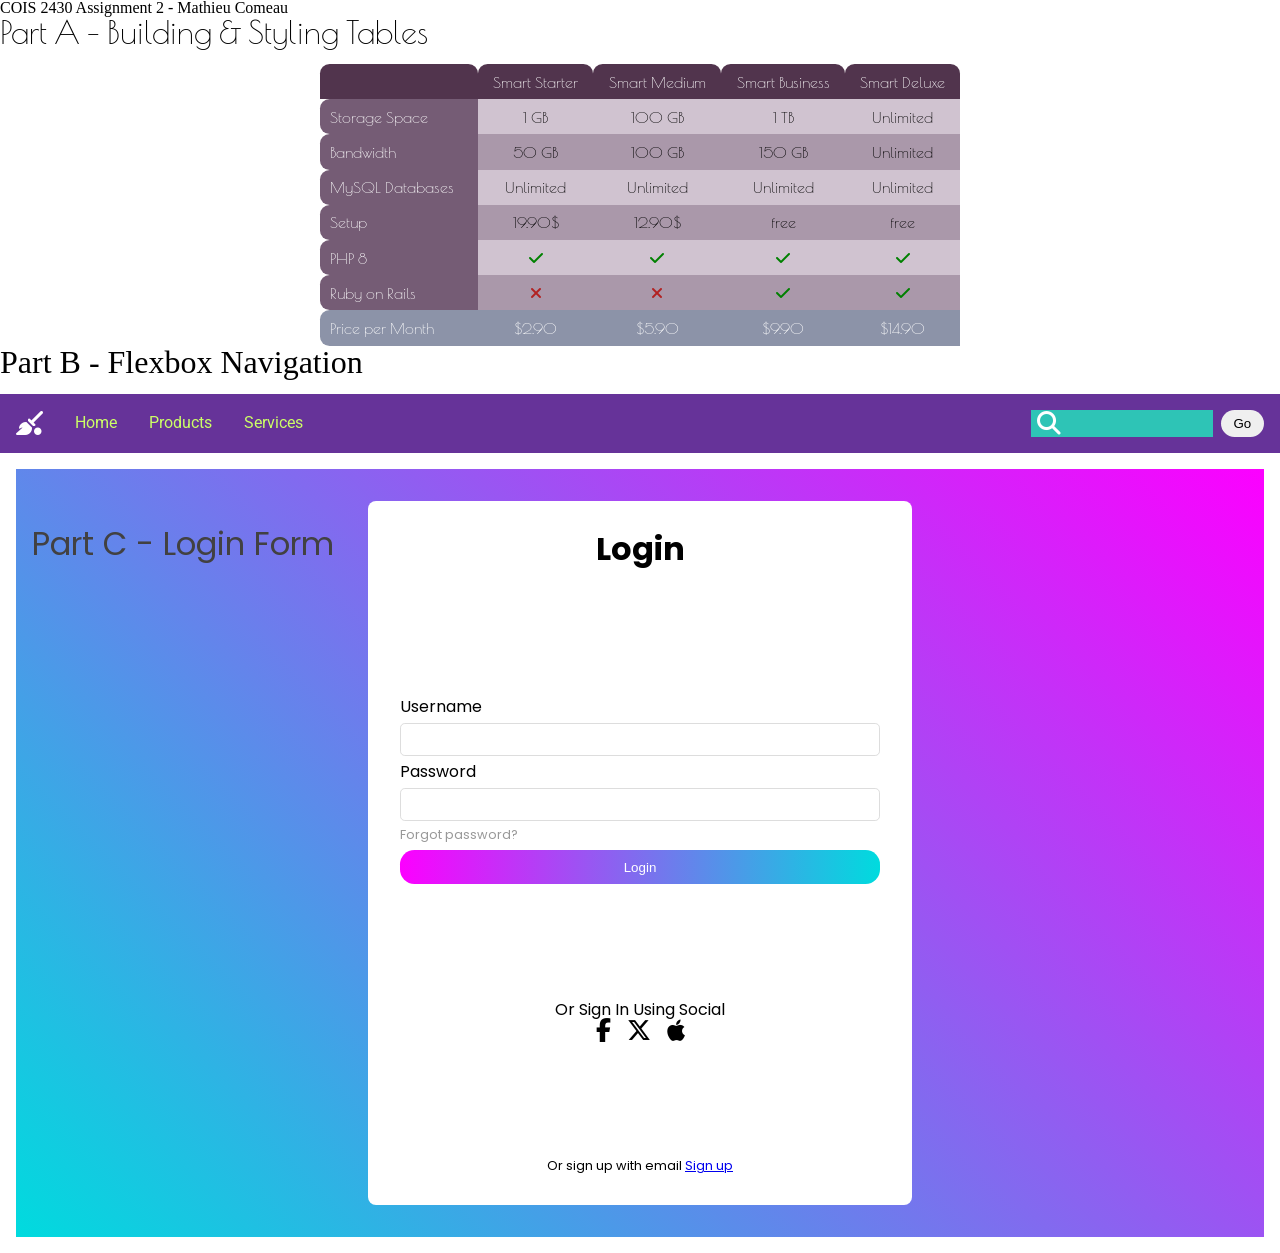
<file: q1/index.html>
<!DOCTYPE html>
<html lang="en">

<head>
    <meta charset="UTF-8">
    <title>COIS 2430 Assignment 2</title>

    <!-- Main CSS -->
    <link rel="stylesheet" href="styles/main.css">

    <!-- Google Fonts -->
    <link href="https://fonts.googleapis.com/css2?family=Poiret+One&family=Roboto&family=Poppins&display=swap" rel="stylesheet">
    <link rel="stylesheet" href="https://cdnjs.cloudflare.com/ajax/libs/font-awesome/6.5.0/css/all.min.css">

</head>

<body>
<h1> COIS 2430 Assignment 2 - Mathieu Comeau</h1>

<!--Part A Table-->
<section id="table">
    <h2>Part A - Building & Styling Tables</h2><!--Part A header-->

    <table>

<thead><!--column categories in table-->
<tr>
    <th></th>
<th>Smart Starter</th>
<th>Smart Medium</th>
<th>Smart Business</th>
<th>Smart Deluxe</th>
</tr>
</thead>

<tbody><!--includes data-->

<tr><!--comparison-->
<th>Storage Space</th>
<td>1 GB</td>
<td>100 GB</td>
<td>1 TB</td>
<td>Unlimited</td>
</tr>

<tr><!--comparison-->
<th>Bandwidth</th>
<td>50 GB</td>
<td>100 GB</td>
<td>150 GB</td>
<td>Unlimited</td>
</tr>

<tr><!--availability-->
<th>MySQL Databases</th>
<td>Unlimited</td>
<td>Unlimited</td>
<td>Unlimited</td>
<td>Unlimited</td>
</tr>

<tr><!--comparison-->
<th>Setup</th>
<td>19.90$</td>
<td>12.90$</td>
<td>free</td>
<td>free</td>
</tr>

<tr><!--support-->
<th>PHP 8</th>
<td><i class="fa-solid fa-check"></i></td>
<td><i class="fa-solid fa-check"></i></td>
<td><i class="fa-solid fa-check"></i></td>
<td><i class="fa-solid fa-check"></i></td>
</tr>

<tr><!--support-->
<th>Ruby on Rails</th>
<td><i class="fa-solid fa-xmark"></i></td>
<td><i class="fa-solid fa-xmark"></i></td>
<td><i class="fa-solid fa-check"></i></td>
<td><i class="fa-solid fa-check"></i></td>
</tr>

<tr><!--comparison-->
<th>Price per Month</th>
<td>$2.90</td>
<td>$5.90</td>
<td>$9.90</td>
<td>$14.90</td>
</tr>

</tbody>
    </table>
</section>


<!--Part B Navigation-->
<section id="navigation">
    <h2>Part B - Flexbox Navigation</h2><!--part b heading-->
    <nav>
        <i class="fa-solid fa-broom-ball"></i><!--nav icon broom ball-->

        <ul><!--nav menu links-->
            <li><a href="index.html">Home</a></li>
            <li><a href="#">Products</a></li>
            <li><a href="#">Services</a></li>
            </ul>

        <form><!--search form-->

            <div class="search-box"><!--container for search icon-->
            <i class="fa-solid fa-magnifying-glass"></i><!--search icon-->
            <input type="text"><!--input field-->
            </div>

<button>Go</button><!--submit button-->

    </form>
    </nav>
</section>

<!--Part C Login Form-->
<section id="login">
    <h2>Part C - Login Form</h2><!--Part C header-->
    <div class="login-container">
        <h1 class="login-title">Login</h1>
        <form>
            <!--username field-->
            <label for ="username">Username</label>
            <input type="text" id="username" name="username">

            <!--password field-->
            <label for ="password">Password</label>
            <input type="password" id="password" name="password">

            <a href="#" class="forgot">Forgot password?</a><!--forgot password link-->

            <button type="submit">Login</button><!--login button-->
        </form>

        <div class="social-login"><!--social login options-->
            <p>Or Sign In Using Social</p>
            <div class="icons">
                <i class="fa-brands fa-facebook-f"></i>
                <i class="fa-brands fa-x-twitter"></i>
                <i class="fa-brands fa-apple"></i>
            </div>
        </div>

        <p class="signup"><!--sign up section-->
            Or sign up with email
            <a href="#">Sign up</a>
        </p>
    </div>
</section>


</body>

</html>
</file>
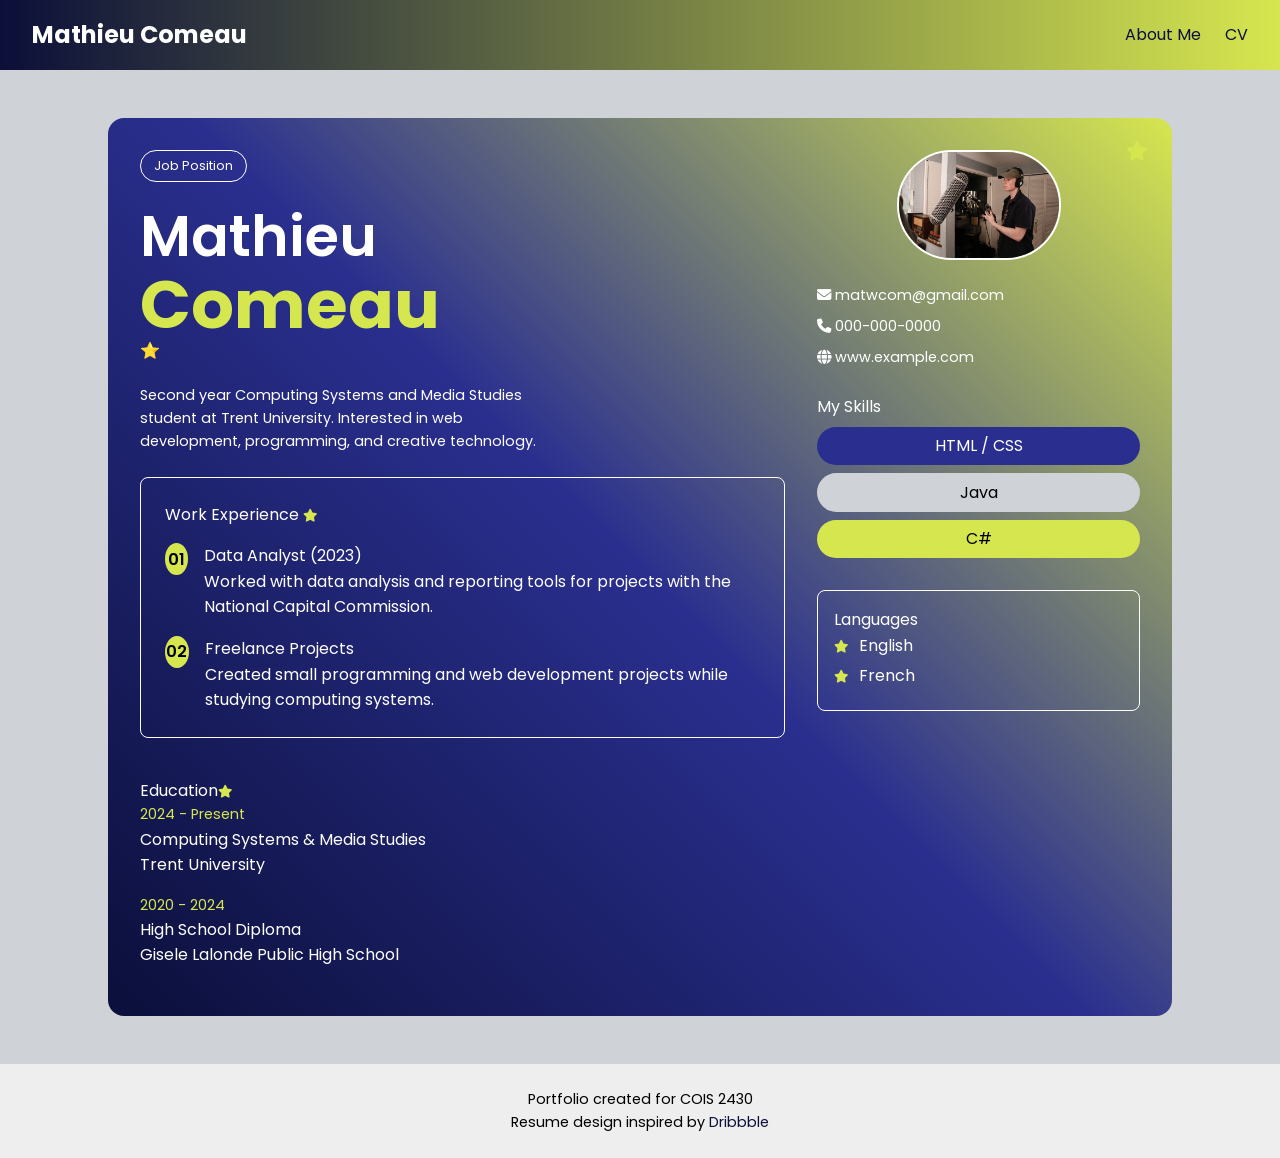
<file: q2/cv.html>
<!DOCTYPE html>
<html lang="en">
<head>
<meta charset="UTF-8">
<title>Mathieu Comeau CV</title>

<link rel="stylesheet" href="styles/main.css">
<link href="https://fonts.googleapis.com/css2?family=Poppins:wght@400;600;700&display=swap" rel="stylesheet">
<link rel="stylesheet" href="https://cdnjs.cloudflare.com/ajax/libs/font-awesome/6.5.0/css/all.min.css">

</head>

<body>

<header>
<nav class="nav-container">
<h1 class="nav-logo">Mathieu Comeau</h1>

<ul class="nav-links">
<li><a href="index.html">About Me</a></li>
<li><a href="cv.html">CV</a></li>
</ul>

</nav>
</header>


<main>

<section class="cv-layout">

<!-- LEFT COLUMN -->
<div class="cv-left">

<p class="job-tag">Job Position</p>

<h1 class="cv-name">
<span class="first-name">Mathieu</span>
<span class="last-name">Comeau</span>
</h1>

<p class="cv-summary">
Second year Computing Systems and Media Studies student at Trent University.
Interested in web development, programming, and creative technology.
</p>


<!-- EXPERIENCE -->
<article class="experience-box">

<h2>Work Experience <i class="fa-solid fa-star star-small"></i></h2>
<div class="experience-item">
<div class="exp-number">01</div>
<div class="exp-content">
<h3>Data Analyst (2023)</h3>
<p>
Worked with data analysis and reporting tools for projects
with the National Capital Commission.
</p>
</div>
</div>

<div class="experience-item">
<div class="exp-number">02</div>
<div class="exp-content">
<h3>Freelance Projects</h3>

<p>
Created small programming and web development projects
while studying computing systems.
</p>

</div>
</div>

</article>


<!-- EDUCATION -->
<article class="education-box">

<h2>Education<i class="fa-solid fa-star star-small"></i></h2>

<div class="education-item">
<p class="edu-year">2024 - Present</p>
<h3>Computing Systems & Media Studies</h3>
<p>Trent University</p>
</div>

<div class="education-item">
<p class="edu-year">2020 - 2024</p>
<h3>High School Diploma</h3>
<p>Gisele Lalonde Public High School</p>
</div>
</article>
</div>



<!-- RIGHT COLUMN -->
<div class="cv-right">
<div class="profile-area"><i class="fa-solid fa-star photo-star"></i>
<img src="images/profile.PNG" alt="Profile photo of Mathieu">
</div>

<div class="contact-box">
<p><i class="fa-solid fa-envelope"></i> matwcom@gmail.com</p>
<p><i class="fa-solid fa-phone"></i> 000-000-0000</p>
<p><i class="fa-solid fa-globe"></i> www.example.com</p>
</div>


<div class="skills-box">
<h2>My Skills</h2>
<p class="skill skill-blue">HTML / CSS</p>
<p class="skill skill-light">Java</p>
<p class="skill skill-neon">C#</p>
</div>

<div class="languages-box">
<h2>Languages</h2>
<ul>
<li><i class="fa-solid fa-star star-small"></i> English</li>
<li><i class="fa-solid fa-star star-small"></i> French</li>
</ul>
</div>
</div>
</section>
</main>

<footer>

<p>Portfolio created for COIS 2430</p>

<p>
Resume design inspired by
<a href="https://dribbble.com" target="_blank">Dribbble</a>
</p>

</footer>

</body>
</html>
</file>
<file: q1/styles/main.css>
@import url("reset.css");

/*TABLE*/

#table{
    font-family: "Poiret One", sans-serif;/*uses poiret one font for table*/
}
#table h2{
    font-size:2rem;
    margin-bottom:1rem;
}
#table .empty{
    background: transparent;
    padding: 0;
    display:none;
}
#navigation h2{
    font-size:2rem;
    margin-bottom:1rem;
}
/*#table td, table th{
    border-radius:0.4rem;
}*/
#table table{/*styling for main table element*/
    width: 50%;
    margin:0 auto;
    border-spacing: 0.5rem;
}
#table caption{/*styling for table title*/
    font-weight: bold;
    margin-bottom: 1rem;
}
/*#table thead th:first-child{
    border-top-left-radius: 0.6rem;
    border-top-right-radius: 0.6rem;
}
#table thead th:last-child{
    border-top-right-radius: 0.6rem;
    border-bottom-right-radius: 0.6rem;
}*/
#table thead th{/*styling for header row*/
    background: #51344d;
    color: white;
    padding: 0.6rem;
    border-top-left-radius: 0.6rem;
    border-top-right-radius: 0.6rem;
}
#table tbody th{/*styling for first column nmaes*/
    background: #755c75;
    color: white;
    padding: 0.6rem;
    text-align: left;
    border-top-left-radius: 0.6rem;
    border-bottom-left-radius: 0.6rem;
}
#table td{/*styling for standard table data cells*/
    text-align:center;
    padding:0.6rem;
}/*alternate row coloring */
#table tbody tr:nth-child(odd) td{
    background: #d0c3d0;
}/*alternate row coloring */
#table tbody tr:nth-child(even) td{
    background: #aa98aa;
}/*changing the background of the price row*/
#table tbody tr:last-child td, 
#table tbody tr:last-child th{
    background: #8c93a8;
    color: white;
}

.fa-check{/*green checkmark*/
    color:green;
}
.fa-xmark{/*red X*/
    color:firebrick;
}
/*NAVIGATION*/

#navigation nav{/*main navigation container*/
    display:flex;
    align-items: center;
    gap:2rem;
    background: rebeccapurple;
    padding: 1rem;
    font-family: "Roboto", sans-serif;
}
#navigation nav i {/*broom ball*/
    color: white;
    font-size: 1.5rem;
}
#navigation ul{/*nav menu list*/
    display: flex;
    gap: 2rem;
    list-style:none;
    margin:0;
    padding:0;
}
#navigation a{/*removes underline from links*/
    text-decoration: none;
}
#navigation a:link{/*unvisited state for links*/
    color: #ccff66;
}
#navigation a:visited{/*visited state for links*/
    color: #ff6666;
}
#navigation a:hover{/*hover state for links*/
    color:white;
}

#navigation form{/*search form container*/
    margin-left: auto;
    display:flex;
    align-items: center;
    gap: 0.5rem;
}
#navigation input{/*search input box*/
    padding: 0.4rem;
    border: none;
    background: #2ec4b6;
}
#navigation button{/*search button*/
    padding:0.4rem 0.8rem;
    border:none;
    border-radius: 1rem;
    cursor: pointer;
}
.search-box{/*container for search input and icon*/
    position: relative;
}
.search-box i{/*positions search icon inside input field*/
    position:absolute;
    left:0.4rem;
    top:50%;
    transform: translateY(-50%);
    color:white;
}
.search-box input{/*removes overlap*/
    padding-left: 1.5rem;
}

/*Login Form*/
#login h2{/*fixes title position*/
    position:absolute;
    top:33rem;
    left: 2rem;
    font-size: 2rem;
    color:#424141;
}
#login{/*background gradient*/
    min-height: 60vh;
    padding:2rem;
    background: linear-gradient(45deg, #00dbde, #fc00ff);
    border: 1rem solid #fff;
    display:flex;
    justify-content: center;
    align-items: center;
    font-family: "Poppins", sans-serif;
}
.login-title{
    text-align:center;
    font-size:2rem;
    font-weight:bold;
    margin-bottom: 1rem;
}
.login-container{/*login box container*/
    background: white;
    padding: 2rem;
    border-radius: 0.5rem;
    width: 30rem;
    min-height: 40rem;
    display:flex;
    flex-direction: column;
    justify-content: space-between;
}
.login-container form{/*login form layout*/
    display:flex;
    flex-direction: column;
    gap: 0.5rem;
}
.login-container input{/*input fields*/
    padding: 0.5rem;
    border: 0.1rem solid #ddd;
    border-radius:0.3rem;
}
.login-container button{/*login button*/
    background: linear-gradient(to left, #00dbde, #fc00ff);
    color: white;
    border:none;
    padding:0.6rem;
    border-radius: 0.9rem;
    cursor:pointer;
}
.forgot{/*forgot password link*/
    font-size:0.8rem;
    color:#999;
    text-decoration: none;
}
.social-login{
    text-align: center;

}
.icons{
display:flex;
justify-content: center;
gap:1rem;
font-size: 1.5rem;
}
.signup{
    text-align:center;
    font-size: 0.8rem;
}
</file>
<file: q2/styles/main.css>
@import url("reset.css");

:root{/*css variables*/
    --primary-color:#0b0f3a;
    --secondary-color:#d6e64f;
    --bg-color:#cfd2d6;
    --card-bg:#f5f5f5;
    --text-color:#000000;
    --heading-color:#d6e64f;
    --transition-speed:0.3s;
}

body{/*global styles*/
    font-family:"Poppins", sans-serif;
    background-color: var(--bg-color);
    color: var(--text-color);
    line-height: 1.6;
    margin:0;
}

a{
    color:var(--primary-color);
    text-decoration:none;
}

a:hover{
    text-decoration: underline;
}

.nav-container {/*navigation*/
    display: flex;
    justify-content: space-between;
    align-items: center;
    padding: 1rem 2rem;
    background: linear-gradient(90deg, var(--primary-color), var(--secondary-color));
    color: white;
}

.nav-logo {
    font-weight: 700;
    font-size: 1.5rem;
}

.nav-links {
    display: flex;
    gap: 1.5rem;
}

.nav-links li {
    list-style: none;
}

#about {/*about section*/
    padding: 3rem 2rem;
}

.about-container {
    display: flex;
    align-items: center;
    gap: 2rem;
    max-width: 62.5rem;
    margin: 0 auto;
}

.profile-pic {
    width: 12.5rem;
    border-radius: 50%;
    border: 0.25rem solid var(--primary-color);
    animation: float 3s ease-in-out infinite alternate;
}

/* subtle floating animation */
@keyframes float {
    from { transform: translateY(0); }
    to { transform: translateY(-0.625rem); }
}

.about-text h2 {
    font-size: 2rem;
    color: var(--heading-color);
    margin-bottom: 1rem;
}

.skills {
    display: flex;
    flex-wrap: wrap;
    gap: 0.5rem 1rem;
    margin-top: 1rem;
}

.skills li {
    background: var(--secondary-color);
    color: white;
    padding: 0.3rem 0.8rem;
    border-radius: 0.5rem;
    font-size: 0.9rem;
}


.projects-grid {/*project grid*/
    display: grid;
    grid-template-columns: repeat(auto-fit, minmax(12rem, 1fr));
    gap: 1rem;
}

.project-card {
    background: var(--card-bg);
    border-radius: 0.5rem;
    overflow: hidden;
    text-align: center;
    transition: transform var(--transition-speed);
    box-shadow: 0 0.25rem 0.375rem rgba(0,0,0,0.1);
}

.project-card img {
    width: 100%;
    height: 1/1;
    object-fit: cover;
}

.project-card h4 {
    margin: 0.5rem 0;
    color: var(--heading-color);
}

/* Hover */
.project-card:hover {
    transform: translateY(-0.3125rem);
}

footer {/*footer*/
    text-align: center;
    padding: 1.5rem;
    background: #eee;
    font-size: 0.9rem;
}

@media (max-width: 48rem) {/* media*/
    .about-container {
        flex-direction: column;
        text-align: center;
    }

    .skills {
        justify-content: center;
    }
}

@media (max-width: 30rem) {
    .nav-links {
        flex-direction: column;
        gap: 1rem;
        margin-top: 0.5rem;
    }
}
/* CV PAGE LAYOUT */

.cv-layout{

display:grid;
grid-template-columns:2fr 1fr;
gap:2rem;

max-width:62.5rem;
margin:3rem auto;
padding:2rem;

background:linear-gradient(
225deg,
#d6e64f,
#2a2f8f,
#0b0f3a
);

border-radius:1rem;

color:white;

}

.photo-star{
position:absolute;
right:-0.5rem;
top:-0.5rem;
color:#d6e64f;
font-size:1.2rem;
z-index:2;
}

.star{/*Sparkle icons*/
color:#d6e64f;
margin-left:0.5rem;
font-size:2rem;
animation:sparkleGlow 2s ease-in-out infinite alternate;
}

.star-small{
color:#d6e64f;
margin-right:0.4rem;
font-size:0.8rem;
}


@keyframes starGlow{/*sparkle animation*/

0%{
opacity:0.6;
transform:scale(1) rotate(0deg);
}
50%{
opacity:1;
transform:scale(1.25) rotate(10deg);
}
100%{
opacity:0.6;
transform:scale(1) rotate(0deg);
}
}

.cv-left{/*left side*/
display:flex;
flex-direction:column;
gap:1.5rem;
}

.job-tag{
border:0.0625rem solid white;
padding:0.3rem 0.8rem;
border-radius:2rem;
width:fit-content;
font-size:0.8rem;
}

.cv-name{
display:flex;
flex-direction:column;
line-height:1.1;
}

.first-name{
font-size:3.5rem;
font-weight:600;
}

.last-name{
font-size:4.2rem;
font-weight:700;
color:#d6e64f;
}

.cv-summary{
max-width:25rem;
font-size:0.9rem;
}

.experience-box{
border:0.0625rem solid white;
border-radius:0.5rem;
padding:1.5rem;
}

.experience-item{
display:flex;
gap:1rem;
margin-top:1rem;
}

.exp-number{
background:#d6e64f;
color:black;
width:2rem;
height:2rem;
border-radius:50%;
display:flex;
align-items:center;
justify-content:center;
font-weight:600;
}

.education-box{
margin-top:1rem;
}

.edu-year{
color:#d6e64f;
font-size:0.9rem;
}

.education-item{
margin-bottom:1rem;
}

.cv-right{/*right side*/
display:flex;
flex-direction:column;
gap:1.5rem;
}
.cv-name::after{
    content:"⭐";
}

.profile-area{
display:flex;
justify-content:center;
position:relative;
}

.profile-area img{
width:10rem;
border-radius:5rem;
border:0.125rem solid white;
}

.contact-box{
font-size:0.9rem;
display:flex;
flex-direction:column;
gap:0.5rem;
}

.skills-box h2{
margin-bottom:0.5rem;
}

.skill{
padding:0.4rem 1rem;
border-radius:2rem;
text-align:center;
margin-bottom:0.5rem;
}

.skill-blue{
background:#2a2f8f;
color:white;
}

.skill-light{
background:#cfd2d6;
color:black;
}

.skill-neon{
background:#d6e64f;
color:black;
}

.languages-box{
border:0.0625rem solid white;
padding:1rem;
border-radius:0.5rem;
}

.languages-box ul{
list-style:none;
padding:0;
}

.languages-box li{
margin-bottom:0.3rem;
}

@media (max-width:48rem){
.cv-layout{
grid-template-columns:1fr;
}

}
</file>
